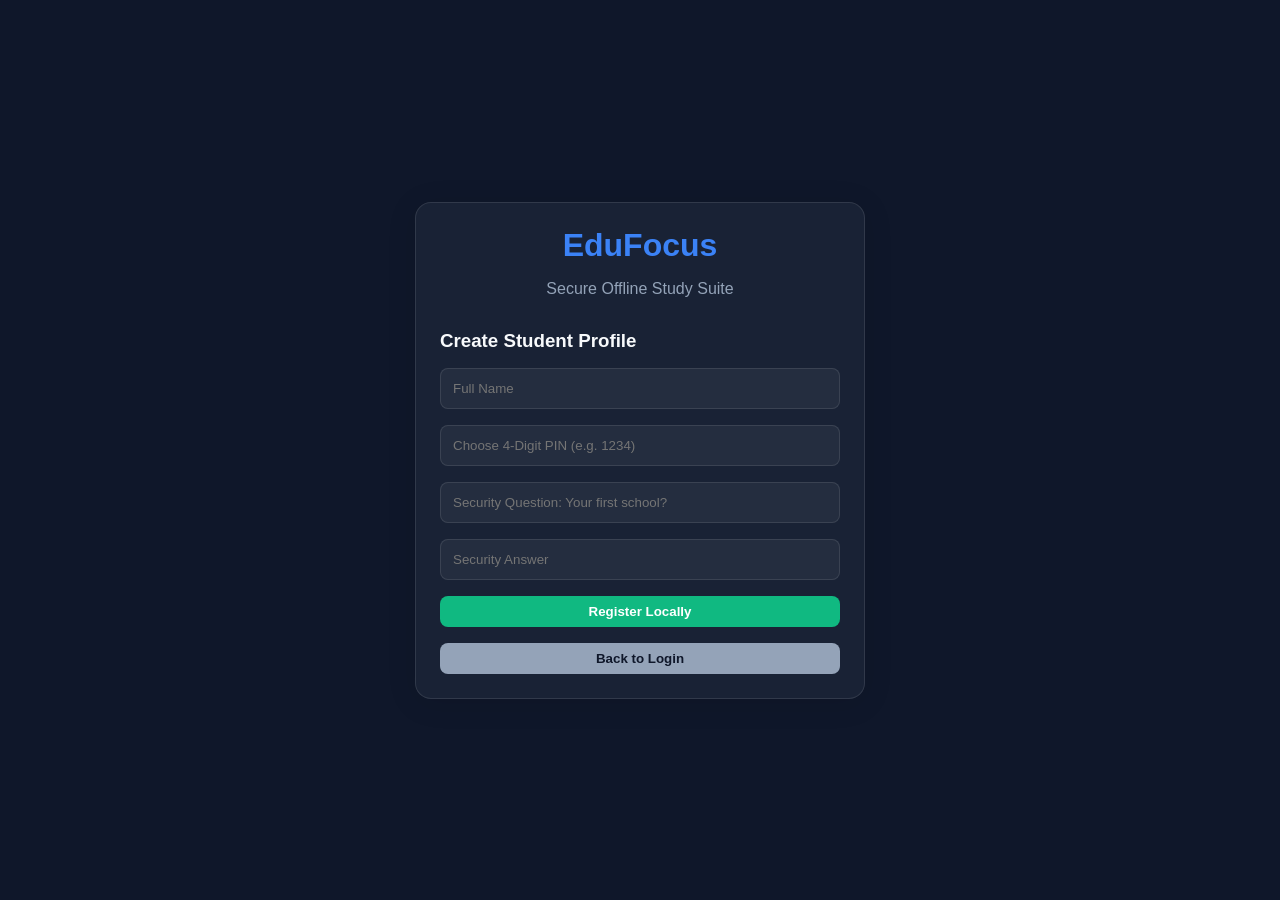
<file: gemini-code-1782398535235.html>
<!DOCTYPE html>
<html lang="en" dir="ltr" class="dark">
<head>
    <meta charset="UTF-8">
    <meta name="viewport" content="width=device-width, initial-scale=1.0">
    <title>EduFocus - Professional Study Planner & Tracker</title>
    <style>
        :root {
            --bg-main: #0f172a;
            --bg-card: rgba(30, 41, 59, 0.7);
            --border-color: rgba(255, 255, 255, 0.1);
            --text-main: #f8fafc;
            --text-muted: #94a3b8;
            --primary: #3b82f6;
            --primary-hover: #2563eb;
            --success: #10b981;
            --warning: #f59e0b;
            --danger: #ef4444;
            --glass-blur: blur(12px);
        }

        .light {
            --bg-main: #f1f5f9;
            --bg-card: rgba(255, 255, 255, 0.8);
            --border-color: rgba(0, 0, 0, 0.1);
            --text-main: #0f172a;
            --text-muted: #64748b;
            --primary: #2563eb;
            --primary-hover: #1d4ed8;
            --success: #059669;
            --warning: #d97706;
            --danger: #dc2626;
        }

        * {
            box-sizing: border-box;
            margin: 0;
            padding: 0;
            font-family: 'Segoe UI', Tahoma, Geneva, Verdana, sans-serif;
            transition: background-color 0.3s, border-color 0.3s, color 0.3s;
        }

        body {
            background-color: var(--bg-main);
            color: var(--text-main);
            min-height: 100vh;
            overflow-x: hidden;
        }

        [dir="rtl"] {
            font-family: 'Segoe UI', Arial, sans-serif;
        }

        .glass-card {
            background: var(--bg-card);
            backdrop-filter: var(--glass-blur);
            -webkit-backdrop-filter: var(--glass-blur);
            border: 1px solid var(--border-color);
            border-radius: 1rem;
            padding: 1.5rem;
            box-shadow: 0 4px 30px rgba(0, 0, 0, 0.1);
        }

        .grid-layout {
            display: grid;
            grid-template-columns: 260px 1fr;
            min-height: 100vh;
        }

        @media (max-width: 1024px) {
            .grid-layout {
                grid-template-columns: 1fr;
            }
            .sidebar {
                display: none !important;
            }
            .mobile-nav {
                display: flex !important;
            }
        }

        /* Utility classes to mirror standard design utility Frameworks */
        .flex { display: flex; }
        .flex-col { flex-direction: column; }
        .items-center { align-items: center; }
        .justify-between { justify-content: space-between; }
        .justify-center { justify-content: center; }
        .grid { display: grid; }
        .gap-4 { gap: 1rem; }
        .gap-6 { gap: 1.5rem; }
        .w-full { width: 100%; }
        .hidden { display: none !important; }
        
        .sidebar {
            background: var(--bg-card);
            border-right: 1px solid var(--border-color);
            padding: 2rem 1rem;
        }

        .nav-btn {
            display: flex;
            align-items: center;
            gap: 0.75rem;
            padding: 0.75rem 1rem;
            color: var(--text-muted);
            border-radius: 0.5rem;
            cursor: pointer;
            text-decoration: none;
            margin-bottom: 0.5rem;
            border: none;
            background: transparent;
            width: 100%;
            font-size: 1rem;
            text-align: left;
        }

        [dir="rtl"] .nav-btn {
            text-align: right;
        }

        .nav-btn.active, .nav-btn:hover {
            background: var(--primary);
            color: white;
        }

        .main-content {
            padding: 2rem;
            overflow-y: auto;
            max-height: 100vh;
        }

        .btn {
            padding: 0.5rem 1rem;
            border-radius: 0.5rem;
            border: none;
            cursor: pointer;
            font-weight: 600;
            display: inline-flex;
            align-items: center;
            gap: 0.5rem;
        }

        .btn-primary { background: var(--primary); color: white; }
        .btn-primary:hover { background: var(--primary-hover); }
        .btn-success { background: var(--success); color: white; }
        .btn-danger { background: var(--danger); color: white; }
        .btn-secondary { background: var(--text-muted); color: var(--bg-main); }

        .input-field {
            background: rgba(0,0,0,0.05);
            border: 1px solid var(--border-color);
            color: var(--text-main);
            padding: 0.75rem;
            border-radius: 0.5rem;
            outline: none;
            width: 100%;
        }
        .dark .input-field {
            background: rgba(255,255,255,0.05);
        }

        /* Circle Progress Ring */
        .progress-ring__circle {
            transition: stroke-dashoffset 0.35s;
            transform: rotate(-90deg);
            transform-origin: 50% 50%;
        }

        /* Calendar Grid */
        .calendar-grid {
            display: grid;
            grid-template-columns: repeat(7, 1fr);
            gap: 5px;
        }
        .calendar-day {
            min-height: 90px;
            border: 1px solid var(--border-color);
            padding: 5px;
            border-radius: 0.25rem;
        }

        /* Fullscreen Focus Overlay */
        #fullscreenFocus {
            position: fixed;
            top: 0; left: 0; width: 100vw; height: 100vh;
            background: #000; z-index: 9999;
            display: flex; flex-direction: column;
            justify-content: center; align-items: center;
        }
    </style>
</head>
<body>

    <div id="authContainer" class="flex items-center justify-center" style="min-height: 100vh; padding: 2rem;">
        <div class="glass-card w-full" style="max-width: 450px;">
            <div id="authLogo" class="flex flex-col items-center gap-4" style="text-align: center; margin-bottom: 2rem;">
                <h1 style="font-size: 2rem; font-weight: 800; color: var(--primary);">EduFocus</h1>
                <p id="authSubtitle" style="color: var(--text-muted);">Secure Offline Study Suite</p>
            </div>

            <div id="loginFormView">
                <div class="flex flex-col gap-4">
                    <label id="lblPin" style="font-weight: 600;">Enter your 4-Digit Access PIN</label>
                    <input type="password" id="loginPin" class="input-field" maxlength="4" placeholder="••••" style="text-align: center; font-size: 1.5rem; letter-spacing: 0.5rem;">
                    <button class="btn btn-primary w-full justify-center" onclick="handleLogin()" id="btnLogin">Unlock Dashboard</button>
                    <div class="flex justify-between" style="margin-top: 1rem; font-size: 0.875rem;">
                        <span style="color: var(--primary); cursor: pointer;" onclick="switchAuthView('forgot')" id="btnForgot">Forgot PIN?</span>
                        <span style="color: var(--success); cursor: pointer;" onclick="switchAuthView('register')" id="btnCreateProfile">Create Profile</span>
                    </div>
                </div>
            </div>

            <div id="registerFormView" class="hidden">
                <div class="flex flex-col gap-4">
                    <h3 id="regTitle">Create Student Profile</h3>
                    <input type="text" id="regName" class="input-field" placeholder="Full Name">
                    <input type="password" id="regPin" class="input-field" maxlength="4" placeholder="Choose 4-Digit PIN (e.g. 1234)">
                    <input type="text" id="regSecurityQ" class="input-field" placeholder="Security Question: Your first school?">
                    <input type="text" id="regSecurityA" class="input-field" placeholder="Security Answer">
                    <button class="btn btn-success w-full justify-center" onclick="handleRegistration()" id="btnSubmitReg">Register Locally</button>
                    <button class="btn btn-secondary w-full justify-center" onclick="switchAuthView('login')" id="btnBackLogin">Back to Login</button>
                </div>
            </div>

            <div id="forgotFormView" class="hidden">
                <div class="flex flex-col gap-4">
                    <h3 id="forgotTitle">Reset Access Security</h3>
                    <p id="forgotHint" style="font-size: 0.875rem; color: var(--text-muted);">Answer your configured security question to view or modify parameters.</p>
                    <div id="securityQuestionDisplay" style="font-weight: 600; padding: 0.5rem 0;"></div>
                    <input type="text" id="forgotAnswer" class="input-field" placeholder="Your Answer">
                    <input type="password" id="newPin" class="input-field" maxlength="4" placeholder="New 4-Digit PIN">
                    <button class="btn btn-primary w-full justify-center" onclick="handleResetPin()" id="btnResetSubmit">Verify & Save</button>
                    <button class="btn btn-secondary w-full justify-center" onclick="switchAuthView('login')" id="btnForgotBack">Cancel</button>
                </div>
            </div>
        </div>
    </div>

    <div id="appWorkspace" class="grid-layout hidden">
        <aside class="sidebar flex flex-col justify-between">
            <div>
                <div style="margin-bottom: 2rem; padding: 0 1rem;">
                    <h2 style="font-weight: 800; color: var(--primary);">EduFocus</h2>
                    <span id="studentNameBadge" style="font-size: 0.85rem; color: var(--text-muted);">Welcome Back</span>
                </div>
                <nav>
                    <button class="nav-btn active" onclick="switchTab('dashboard', this)" id="tabDash"><span class="icon">📊</span> <span class="nav-text">Dashboard</span></button>
                    <button class="nav-btn" onclick="switchTab('focus', this)" id="tabFocus"><span class="icon">⏱️</span> <span class="nav-text">Focus Clock</span></button>
                    <button class="nav-btn" onclick="switchTab('calendar', this)" id="tabCal"><span class="icon">📅</span> <span class="nav-text">Planner Calendar</span></button>
                    <button class="nav-btn" onclick="switchTab('subjects', this)" id="tabSubj"><span class="icon">📚</span> <span class="nav-text">Subjects</span></button>
                    <button class="nav-btn" onclick="switchTab('analytics', this)" id="tabAnly"><span class="icon">📈</span> <span class="nav-text">Analytics</span></button>
                    <button class="nav-btn" onclick="switchTab('settings', this)" id="tabSett"><span class="icon">⚙️</span> <span class="nav-text">Settings</span></button>
                </nav>
            </div>
            
            <div class="flex flex-col gap-2" style="padding: 1rem;">
                <button class="btn btn-danger w-full justify-center" onclick="logOut()" id="btnLogOut">Lock Panel</button>
            </div>
        </aside>

        <main class="main-content">
            <header class="flex justify-between items-center" style="margin-bottom: 2rem; gap: 1rem; flex-wrap: wrap;">
                <div>
                    <h1 id="pageTitle" style="font-size: 1.75rem; font-weight: 700;">Dashboard Workspace</h1>
                    <p id="motivationalQuote" style="font-size: 0.9rem; color: var(--text-muted); font-style: italic;">"Your focus determines your reality."</p>
                </div>
                <div class="glass-card flex items-center gap-4" style="padding: 0.5rem 1rem; border-radius: 0.75rem;">
                    <div style="text-align: right;">
                        <div id="liveClock" style="font-size: 1.25rem; font-weight: 700; letter-spacing: 1px;">00:00:00 AM</div>
                        <div id="liveDate" style="font-size: 0.8rem; color: var(--text-muted);">June 25, 2026</div>
                    </div>
                </div>
            </header>

            <div id="pane-dashboard" class="tab-pane flex flex-col gap-6">
                <div class="grid gap-4" style="grid-template-columns: repeat(auto-fit, minmax(220px, 1fr));">
                    <div class="glass-card flex items-center gap-4">
                        <div style="font-size: 2.5rem; color: var(--primary);">⏱️</div>
                        <div>
                            <p style="color: var(--text-muted); font-size: 0.85rem;" id="cardTodayHours">Today's Focus</p>
                            <h3 style="font-size: 1.5rem;" id="dashTodayHours">0.0 hrs</h3>
                        </div>
                    </div>
                    <div class="glass-card flex items-center gap-4">
                        <div style="font-size: 2.5rem; color: var(--success);">🔥</div>
                        <div>
                            <p style="color: var(--text-muted); font-size: 0.85rem;" id="cardStreak">Current Streak</p>
                            <h3 style="font-size: 1.5rem;" id="dashStreak">0 Days</h3>
                        </div>
                    </div>
                    <div class="glass-card flex items-center gap-4">
                        <div style="font-size: 2.5rem; color: var(--warning);">🎯</div>
                        <div>
                            <p style="color: var(--text-muted); font-size: 0.85rem;" id="cardGoal">Daily Goal Target</p>
                            <h3 style="font-size: 1.5rem;" id="dashGoalProgress">0%</h3>
                        </div>
                    </div>
                    <div class="glass-card flex items-center gap-4">
                        <div style="font-size: 2.5rem; color: #a855f7;">🏅</div>
                        <div>
                            <p style="color: var(--text-muted); font-size: 0.85rem;" id="cardBadges">Unlocked Milestones</p>
                            <h3 style="font-size: 1.5rem;" id="dashBadgesCount">0 Badges</h3>
                        </div>
                    </div>
                </div>

                <div class="grid gap-6" style="grid-template-columns: 2fr 1fr; min-width: 0;">
                    <div class="glass-card flex flex-col gap-4">
                        <h3 id="dashTargetTracking">Target Multi-Level Milestones</h3>
                        
                        <div>
                            <div class="flex justify-between" style="font-size: 0.85rem; margin-bottom: 0.25rem;">
                                <span id="lblDailyProgress">Daily Target Progress</span>
                                <span id="txtDailyGoalProgress">0/0 hrs</span>
                            </div>
                            <div style="width: 100%; height: 8px; background: rgba(0,0,0,0.1); border-radius: 4px; overflow: hidden;">
                                <div id="barDailyProgress" style="width: 0%; height: 100%; background: var(--primary); transition: width 0.4s;"></div>
                            </div>
                        </div>

                        <div>
                            <div class="flex justify-between" style="font-size: 0.85rem; margin-bottom: 0.25rem;">
                                <span id="lblWeeklyProgress">Weekly Target Progress</span>
                                <span id="txtWeeklyGoalProgress">0/0 hrs</span>
                            </div>
                            <div style="width: 100%; height: 8px; background: rgba(0,0,0,0.1); border-radius: 4px; overflow: hidden;">
                                <div id="barWeeklyProgress" style="width: 0%; height: 100%; background: var(--success); transition: width 0.4s;"></div>
                            </div>
                        </div>

                        <div>
                            <div class="flex justify-between" style="font-size: 0.85rem; margin-bottom: 0.25rem;">
                                <span id="lblMonthlyProgress">Monthly Target Progress</span>
                                <span id="txtMonthlyGoalProgress">0/0 hrs</span>
                            </div>
                            <div style="width: 100%; height: 8px; background: rgba(0,0,0,0.1); border-radius: 4px; overflow: hidden;">
                                <div id="barMonthlyProgress" style="width: 0%; height: 100%; background: var(--warning); transition: width 0.4s;"></div>
                            </div>
                        </div>
                    </div>

                    <div class="glass-card flex flex-col gap-4 justify-between">
                        <h3 id="dashActiveBadge">Current Rank</h3>
                        <div class="flex flex-col items-center justify-center" style="padding: 1rem 0; text-align: center;">
                            <div id="badgeDisplayGraphic" style="font-size: 4rem; margin-bottom: 0.5rem;">🌱</div>
                            <h4 id="badgeRankName" style="font-weight: 700;">Novice Scholar</h4>
                        </div>
                    </div>
                </div>

                <div class="glass-card">
                    <h3 style="margin-bottom: 1rem;" id="lblRecentSessions">Recent Historical Focus Logs</h3>
                    <div style="overflow-x: auto;">
                        <table style="width: 100%; border-collapse: collapse; text-align: left;" id="tableRecentSessions">
                            <thead>
                                <tr style="border-bottom: 2px solid var(--border-color); color: var(--text-muted);">
                                    <th style="padding: 0.75rem;" id="thSubject">Subject</th>
                                    <th style="padding: 0.75rem;" id="thDate">Date</th>
                                    <th style="padding: 0.75rem;" id="thDuration">Duration</th>
                                    <th style="padding: 0.75rem;" id="thStatus">Status</th>
                                </tr>
                            </thead>
                            <tbody id="recentSessionsLogBody">
                                </tbody>
                        </table>
                    </div>
                </div>
            </div>

            <div id="pane-focus" class="tab-pane hidden flex flex-col gap-6">
                <div class="grid gap-6" style="grid-template-columns: 1fr 1.5fr;">
                    <div class="glass-card flex flex-col gap-4">
                        <h3 id="lblTimerConfig">Configuration Setup</h3>
                        
                        <div class="flex flex-col gap-2">
                            <label id="lblSelectSubject" style="font-size: 0.9rem;">Target Core Subject</label>
                            <select id="timerSubjectSelect" class="input-field"></select>
                        </div>

                        <div class="flex flex-col gap-2">
                            <label id="lblSelectMode" style="font-size: 0.9rem;">Interval Mode Strategy</label>
                            <div class="grid gap-2" style="grid-template-columns: 1fr 1fr;">
                                <button class="btn btn-secondary justify-center" style="font-size: 0.85rem;" onclick="setTimerStrategy('pomodoro')">Pomodoro (25m)</button>
                                <button class="btn btn-secondary justify-center" style="font-size: 0.85rem;" onclick="setTimerStrategy('deep')">Deep Study (50m)</button>
                                <button class="btn btn-secondary justify-center" style="font-size: 0.85rem;" onclick="setTimerStrategy('stopwatch')">Stopwatch (+)</button>
                                <button class="btn btn-secondary justify-center" style="font-size: 0.85rem;" onclick="setTimerStrategy('custom')">Custom Fixed</button>
                            </div>
                        </div>

                        <div id="customTimerInputs" class="hidden flex flex-col gap-2">
                            <label id="lblCustomMinutes" style="font-size: 0.85rem;">Target Duration Minutes</label>
                            <input type="number" id="customMinutesInput" class="input-field" value="30" min="1" max="300">
                        </div>

                        <div class="flex flex-col gap-2" style="margin-top: 1rem;">
                            <label class="flex items-center gap-2" style="font-size: 0.85rem; cursor: pointer;">
                                <input type="checkbox" id="chkAudioAlerts" checked> <span id="lblAudioToggle">Enable Sound Signals</span>
                            </label>
                        </div>

                        <button class="btn btn-primary w-full justify-center" onclick="toggleFullscreenFocus()" id="btnTriggerFullscreen" style="margin-top: auto;">🖥️ Enter Fullscreen Immersive</button>
                    </div>

                    <div class="glass-card flex flex-col items-center justify-center" style="position: relative; min-height: 350px;">
                        <div style="position: relative; width: 240px; height: 240px;">
                            <svg width="240" height="240">
                                <circle stroke="rgba(0,0,0,0.1)" stroke-width="12" fill="transparent" r="100" cx="120" cy="120"/>
                                <circle id="timerProgressCircle" stroke="var(--primary)" stroke-width="12" fill="transparent" r="100" cx="120" cy="120" class="progress-ring__circle" stroke-dasharray="628.318" stroke-dashoffset="0"/>
                            </svg>
                            <div style="position: absolute; top:0; left:0; width:100%; height:100%; display:flex; flex-direction:column; justify-content:center; align-items:center;">
                                <div id="timerClockDigits" style="font-size: 3rem; font-weight: 800; font-variant-numeric: tabular-nums;">25:00</div>
                                <div id="timerModeLabel" style="font-size: 0.85rem; color: var(--text-muted); text-transform: uppercase;">Pomodoro</div>
                            </div>
                        </div>

                        <div class="flex gap-4" style="margin-top: 2rem;">
                            <button class="btn btn-success" id="btnClockStart" onclick="startCoreTimer()">Play</button>
                            <button class="btn btn-secondary hidden" id="btnClockPause" onclick="pauseCoreTimer()">Pause</button>
                            <button class="btn btn-danger" id="btnClockStop" onclick="stopCoreTimer()">Stop/Log</button>
                        </div>
                    </div>
                </div>

                <div class="glass-card flex flex-col gap-2">
                    <label id="lblSessionNotes" style="font-weight: 600;">Active Session Notes & Workspace Objectives</label>
                    <textarea id="txtSessionNotes" class="input-field" rows="3" placeholder="Document targeted specific workflows or concepts tackled dynamically..."></textarea>
                </div>
            </div>

            <div id="pane-calendar" class="tab-pane hidden flex flex-col gap-6">
                <div class="glass-card flex justify-between items-center" style="flex-wrap: wrap; gap: 1rem;">
                    <div class="flex items-center gap-4">
                        <button class="btn btn-secondary" onclick="adjustCalendarMonth(-1)">◀</button>
                        <h2 id="calendarMonthYearDisplay" style="font-weight: 700; min-width: 150px; text-align: center;">Month Year</h2>
                        <button class="btn btn-secondary" onclick="adjustCalendarMonth(1)">▶</button>
                    </div>
                    <div class="flex gap-2">
                        <button class="btn btn-primary" onclick="openPlanModal()" id="btnNewPlan">+ Add Objective Event</button>
                    </div>
                </div>

                <div class="glass-card" style="overflow-x: auto;">
                    <div class="calendar-grid" style="font-weight: 700; text-align: center; margin-bottom: 0.5rem; color: var(--text-muted);" id="calendarHeaderDays">
                        <div>Sun</div><div>Mon</div><div>Tue</div><div>Wed</div><div>Thu</div><div>Fri</div><div>Sat</div>
                    </div>
                    <div class="calendar-grid" id="calendarDaysContainer">
                        </div>
                </div>
            </div>

            <div id="pane-subjects" class="tab-pane hidden flex flex-col gap-6">
                <div class="glass-card">
                    <h3 style="margin-bottom: 1rem;" id="lblAddNewSubject">Add New Academic Discipline Subject</h3>
                    <div class="grid gap-4" style="grid-template-columns: repeat(auto-fit, minmax(200px, 1fr)); items-content: flex-end;">
                        <div class="flex flex-col gap-1">
                            <label id="lblSubjName" style="font-size: 0.85rem;">Subject Identification Title</label>
                            <input type="text" id="newSubjTitle" class="input-field" placeholder="e.g. Advanced Calculus">
                        </div>
                        <div class="flex flex-col gap-1">
                            <label id="lblSubjTarget" style="font-size: 0.85rem;">Target Workload Hours (Monthly)</label>
                            <input type="number" id="newSubjTargetHours" class="input-field" value="20" min="1">
                        </div>
                        <div class="flex flex-col gap-1">
                            <label id="lblSubjColor" style="font-size: 0.85rem;">Theme Palette Color</label>
                            <input type="color" id="newSubjColor" class="input-field" value="#3b82f6" style="padding:0.25rem; height:42px;">
                        </div>
                        <button class="btn btn-success justify-center" onclick="createNewSubject()" id="btnSaveSubject">Save System Discipline</button>
                    </div>
                </div>

                <div class="grid gap-4" style="grid-template-columns: repeat(auto-fit, minmax(300px, 1fr));" id="subjectsCardWrapperGrid">
                    </div>
            </div>

            <div id="pane-analytics" class="tab-pane hidden flex flex-col gap-6">
                <div class="glass-card flex justify-between items-center" style="flex-wrap: wrap; gap: 1rem;">
                    <h2 id="lblAnalyticsSuite">Statistical Reporting Suite</h2>
                    <button class="btn btn-primary" onclick="window.print()" id="btnPrintReport">🖨️ Generate Printable Report Sheet</button>
                </div>

                <div class="grid gap-6" style="grid-template-columns: repeat(auto-fit, minmax(340px, 1fr));">
                    <div class="glass-card flex flex-col gap-4">
                        <h4 id="chartTitleWeekly">Discipline Performance (Historical Hours)</h4>
                        <div id="svgBarChartContainer" style="height: 220px; display: flex; align-items: flex-end; justify-content: space-around; padding-top: 1rem;">
                            </div>
                    </div>

                    <div class="glass-card flex flex-col gap-4">
                        <h4 id="chartTitleSubjectAllocation">Subject Load Allocation Distribution</h4>
                        <div style="height: 220px; display: flex; justify-content: center; align-items: center;" id="svgPieChartContainer">
                            </div>
                    </div>
                </div>

                <div class="glass-card">
                    <h3 style="margin-bottom: 1rem;" id="lblAllLogsHistory">Exhaustive System Focus Session Audit Logs</h3>
                    <div style="overflow-x: auto;">
                        <table style="width: 100%; border-collapse: collapse; text-align: left;" id="tableFullAuditLogs">
                            <thead>
                                <tr style="border-bottom: 2px solid var(--border-color); color: var(--text-muted);">
                                    <th style="padding: 0.75rem;">Subject</th>
                                    <th style="padding: 0.75rem;">Date</th>
                                    <th style="padding: 0.75rem;">Duration</th>
                                    <th style="padding: 0.75rem;">Status</th>
                                    <th style="padding: 0.75rem;">Notes</th>
                                </tr>
                            </thead>
                            <tbody id="fullAuditLogsTableBody"></tbody>
                        </table>
                    </div>
                </div>
            </div>

            <div id="pane-settings" class="tab-pane hidden flex flex-col gap-6">
                <div class="glass-card flex flex-col gap-4">
                    <h3 id="lblAccountSettings">Security & Profile Modifications</h3>
                    <div class="grid gap-4" style="grid-template-columns: repeat(auto-fit, minmax(220px, 1fr));">
                        <div class="flex flex-col gap-1">
                            <label id="lblChangePin">Modify 4-Digit Access PIN</label>
                            <input type="password" id="settingsNewPin" class="input-field" maxlength="4" placeholder="New PIN Code">
                        </div>
                        <button class="btn btn-primary justify-center" onclick="updatePinCode()" style="align-self: flex-end;" id="btnUpdatePin">Update Security Pin</button>
                    </div>
                </div>

                <div class="glass-card flex flex-col gap-4">
                    <h3 id="lblLocalizationSettings">Localization & Visual Interface</h3>
                    <div class="grid gap-4" style="grid-template-columns: repeat(auto-fit, minmax(220px, 1fr));">
                        <div class="flex flex-col gap-1">
                            <label id="lblSelectLanguage">Application Master Language</label>
                            <select id="settingsLangSelect" class="input-field" onchange="toggleSystemLanguage(this.value)">
                                <option value="en">English (US)</option>
                                <option value="ar">العربية (Arabic)</option>
                            </select>
                        </div>
                        <div class="flex flex-col gap-1">
                            <label id="lblSelectTheme">Visual Theme Mode Layout</label>
                            <select id="settingsThemeSelect" class="input-field" onchange="toggleSystemTheme(this.value)">
                                <option value="dark">Dark Slate Glassmode</option>
                                <option value="light">Light Crisp Minimalist</option>
                            </select>
                        </div>
                    </div>
                </div>

                <div class="glass-card flex flex-col gap-4">
                    <h3 id="lblBackupSettings">System Portability & Complete Backup Infrastructure</h3>
                    <p style="font-size: 0.85rem; color: var(--text-muted);" id="lblBackupDesc">Export structures to a JSON layout object file for safe keeping, or load a preexisting dataset back to this instance completely offline.</p>
                    <div class="flex gap-4" style="flex-wrap: wrap;">
                        <button class="btn btn-success" onclick="exportSystemData()" id="btnBackupData">📥 Export Native JSON Backup</button>
                        <button class="btn btn-primary" onclick="document.getElementById('importFileTrigger').click()" id="btnRestoreData">📤 Restore JSON Database</button>
                        <input type="file" id="importFileTrigger" class="hidden" accept=".json" onchange="importSystemData(event)">
                        <button class="btn btn-danger" onclick="purgeSystemClear()" id="btnPurgeSystem">⚠️ Factory Reset All Content</button>
                    </div>
                </div>
            </div>
        </main>
    </div>

    <div id="fullscreenFocus" class="hidden">
        <button style="position: absolute; top: 2rem; right: 2rem; background: transparent; border: none; color: white; font-size: 2rem; cursor: pointer;" onclick="toggleFullscreenFocus()">✕</button>
        <div style="text-align: center; color: white;">
            <h1 id="fsSubjectLabel" style="font-size: 2rem; margin-bottom: 1rem; opacity: 0.8;">Active Task Focus Area</h1>
            <div id="fsClockDigits" style="font-size: 8rem; font-weight: 800; font-variant-numeric: tabular-nums; letter-spacing: 2px;">25:00</div>
            <p id="fsQuote" style="margin-top: 2rem; font-size: 1.25rem; font-style: italic; max-width: 600px; opacity: 0.6; padding: 0 1rem;"></p>
        </div>
    </div>

    <div id="calendarPlanModal" class="hidden flex items-center justify-center" style="position: fixed; top: 0; left: 0; width: 100vw; height: 100vh; background: rgba(0,0,0,0.5); z-index: 1000; padding: 1rem;">
        <div class="glass-card w-full" style="max-width: 450px; background: var(--bg-main);">
            <h3 style="margin-bottom: 1.5rem;" id="lblModalTitle">Schedule New Study Target Calendar Event</h3>
            <div class="flex flex-col gap-4">
                <div class="flex flex-col gap-1">
                    <label id="lblModalSubject">Discipline Subject Category</label>
                    <select id="modalSubjectSelect" class="input-field"></select>
                </div>
                <div class="flex flex-col gap-1">
                    <label id="lblModalTask">Target Goal Title Objective</label>
                    <input type="text" id="modalTaskTitle" class="input-field" placeholder="e.g. Chapter 3 Review Exercise">
                </div>
                <div class="flex flex-col gap-1">
                    <label id="lblModalDate">Target Calendar Timeline Date</label>
                    <input type="date" id="modalTaskDate" class="input-field">
                </div>
                <div class="flex gap-4" style="margin-top: 1rem;">
                    <button class="btn btn-success flex-1 justify-center" onclick="saveCalendarPlanEvent()" id="btnModalSave">Add Schedule</button>
                    <button class="btn btn-secondary flex-1 justify-center" onclick="closePlanModal()" id="btnModalCancel">Dismiss</button>
                </div>
            </div>
        </div>
    </div>

    <script>
        const AudioEngine = {
            ctx: null,
            init() { if (!this.ctx) this.ctx = new (window.AudioContext || window.webkitAudioContext)(); },
            playNotification() {
                this.init();
                let osc = this.ctx.createOscillator();
                let gain = this.ctx.createGain();
                osc.type = 'sine';
                osc.frequency.setValueAtTime(587.33, this.ctx.currentTime); // D5 note
                osc.frequency.setValueAtTime(880, this.ctx.currentTime + 0.15); // A5 note
                gain.gain.setValueAtTime(0.3, this.ctx.currentTime);
                gain.gain.exponentialRampToValueAtTime(0.01, this.ctx.currentTime + 0.4);
                osc.connect(gain);
                gain.connect(this.ctx.destination);
                osc.start();
                osc.stop(this.ctx.currentTime + 0.4);
            }
        };
    </script>

    <script>
        const LocaleData = {
            en: {
                authSubtitle: "Secure Offline Study Suite", lblPin: "Enter your 4-Digit Access PIN", btnUnlock: "Unlock Dashboard",
                btnForgot: "Forgot PIN?", btnCreateProfile: "Create Profile", regTitle: "Create Student Profile",
                btnSubmitReg: "Register Locally", btnBackLogin: "Back to Login", forgotTitle: "Reset Access Security",
                forgotHint: "Answer your configured security question to view parameters.", btnResetSubmit: "Verify & Save",
                btnForgotBack: "Cancel", tabDash: "📊 Dashboard", tabFocus: "⏱️ Focus Clock", tabCal: "📅 Planner Calendar",
                tabSubj: "📚 Subjects", tabAnly: "📈 Analytics", tabSett: "⚙️ Settings", btnLogOut: "Lock Panel",
                cardTodayHours: "Today's Focus", cardStreak: "Current Streak", cardGoal: "Daily Goal Target",
                cardBadges: "Unlocked Milestones", dashTargetTracking: "Target Multi-Level Milestones",
                lblDailyProgress: "Daily Target Progress", lblWeeklyProgress: "Weekly Target Progress",
                lblMonthlyProgress: "Monthly Target Progress", dashActiveBadge: "Current Rank", lblRecentSessions: "Recent Historical Focus Logs",
                thSubject: "Subject", thDate: "Date", thDuration: "Duration", thStatus: "Status", lblTimerConfig: "Configuration Setup",
                lblSelectSubject: "Target Core Subject", lblSelectMode: "Interval Mode Strategy", lblCustomMinutes: "Target Duration Minutes",
                lblAudioToggle: "Enable Sound Signals", btnTriggerFullscreen: "🖥️ Enter Fullscreen Immersive",
                lblSessionNotes: "Active Session Notes & Workspace Objectives", calendarNewPlan: "+ Add Objective Event",
                lblAddNewSubject: "Add New Academic Discipline Subject", lblSubjName: "Subject Identification Title",
                lblSubjTarget: "Target Workload Hours (Monthly)", lblSubjColor: "Theme Palette Color", btnSaveSubject: "Save System Discipline",
                lblAnalyticsSuite: "Statistical Reporting Suite", btnPrintReport: "🖨️ Generate Printable Report Sheet",
                chartTitleWeekly: "Discipline Performance (Historical Hours)", chartTitleSubjectAllocation: "Subject Load Allocation Distribution",
                lblAllLogsHistory: "Exhaustive System Focus Session Audit Logs", lblAccountSettings: "Security & Profile Modifications",
                lblChangePin: "Modify 4-Digit Access PIN", btnUpdatePin: "Update Security Pin", lblLocalizationSettings: "Localization & Visual Interface",
                lblSelectLanguage: "Application Master Language", lblSelectTheme: "Visual Theme Mode Layout",
                lblBackupSettings: "System Portability & Complete Backup Infrastructure", btnBackupData: "📥 Export Native JSON Backup",
                btnRestoreData: "📤 Restore JSON Database", btnPurgeSystem: "⚠️ Factory Reset All Content",
                lblModalTitle: "Schedule New Study Target Calendar Event", lblModalSubject: "Discipline Subject Category",
                lblModalTask: "Target Goal Title Objective", lblModalDate: "Target Calendar Timeline Date",
                btnModalSave: "Add Schedule", btnModalCancel: "Dismiss", pageTitleDash: "Dashboard Workspace",
                pageTitleFocus: "Immersive Focus Countdown Screen", pageTitleCal: "Academic Planner Schedule Calendar",
                pageTitleSubj: "Academic Subject Modules", pageTitleAnly: "Visual Analytics Portfolio Dashboard",
                pageTitleSett: "System Master Parameters Panel"
            },
            ar: {
                authSubtitle: "جناح الدراسة الآمن دون اتصال بالإنترنت", lblPin: "أدخل رمز PIN المكون من 4 أرقام", btnUnlock: "إلغاء قفل لوحة التحكم",
                btnForgot: "نسيت رمز PIN؟", btnCreateProfile: "إنشاء ملف تعريف", regTitle: "إنشاء ملف تعريف الطالب",
                btnSubmitReg: "تسجيل محلي", btnBackLogin: "العودة لتسجيل الدخول", forgotTitle: "إعادة تعيين أمان الوصول",
                forgotHint: "أجب عن سؤال الأمان الذي قمت بتكوينه لتعديل المعايير.", btnResetSubmit: "التحقق والحفظ",
                btnForgotBack: "إلغاء", tabDash: "📊 لوحة التحكم", tabFocus: "⏱️ ساعة التركيز", tabCal: "📅 تقويم التخطيط",
                tabSubj: "📚 المواد الدراسية", tabAnly: "📈 التحليلات", tabSett: "⚙️ الإعدادات", btnLogOut: "قفل اللوحة",
                cardTodayHours: "تركيز اليوم", cardStreak: "التوالي الحالي", cardGoal: "هدف اليوم المستهدف",
                cardBadges: "الإنجازات المفتوحة", dashTargetTracking: "تتبع الأهداف متعددة المستويات",
                lblDailyProgress: "تقدم الهدف اليومي", lblWeeklyProgress: "تقدم الهدف الأسبوعي",
                lblMonthlyProgress: "تقدم الهدف الشهري", dashActiveBadge: "الرتبة الحالية", lblRecentSessions: "سجلات التركيز التاريخية الأخيرة",
                thSubject: "المادة", thDate: "التاريخ", thDuration: "المدة", thStatus: "الحالة", lblTimerConfig: "إعدادات التكوين",
                lblSelectSubject: "المادة الأساسية المستهدفة", lblSelectMode: "استراتيجية نمط المؤقت", lblCustomMinutes: "دقائق المدة المستهدفة",
                lblAudioToggle: "تفعيل التنبيهات الصوتية", btnTriggerFullscreen: "🖥️ دخول وضع التركيز الكامل",
                lblSessionNotes: "ملاحظات الجلسة النشطة وأهداف العمل", calendarNewPlan: "+ إضافة حدث مستهدف",
                lblAddNewSubject: "إضافة مادة أكاديمية جديدة", lblSubjName: "عنوان المادة الدراسية",
                lblSubjTarget: "ساعات العمل المستهدفة (شهرياً)", lblSubjColor: "لون لوحة السمات", btnSaveSubject: "حفظ المادة في النظام",
                lblAnalyticsSuite: "جناح التقارير الإحصائية", btnPrintReport: "🖨️ توليد ورقة تقرير قابلة للطباعة",
                chartTitleWeekly: "الأداء الأكاديمي (الساعات التاريخية)", chartTitleSubjectAllocation: "توزيع عبء العمل حسب المادة",
                lblAllLogsHistory: "سجلات تدقيق جلسات التركيز الشاملة", lblAccountSettings: "تعديلات الأمان وملف التعريف",
                lblChangePin: "تعديل رمز PIN المكون من 4 أرقام", btnUpdatePin: "تحديث رمز الأمان", lblLocalizationSettings: "التوطين والواجهة المرئية",
                lblSelectLanguage: "لغة التطبيق الرئيسية", lblSelectTheme: "نمط المظهر المرئي",
                lblBackupSettings: "نقل النظام والبنية التحتية الكاملة للنسخ الاحتياطي", btnBackupData: "📥 تصدير نسخة احتياطية JSON",
                btnRestoreData: "📤 استعادة قاعدة بيانات JSON", btnPurgeSystem: "⚠️ إعادة ضبط المصنع لجميع المحتويات",
                lblModalTitle: "جدولة حدث تقويم دراسي جديد", lblModalSubject: "فئة المادة الدراسية",
                lblModalTask: "العنوان المستهدف للهدف", lblModalDate: "تاريخ الجدول الزمني للتقويم",
                btnModalSave: "إضافة جدول", btnModalCancel: "تجاهل", pageTitleDash: "مساحة عمل لوحة التحكم",
                pageTitleFocus: "شاشة العد التنازلي للتركيز الشمولي", pageTitleCal: "تقويم جدول المخطط الأكاديمي",
                pageTitleSubj: "وحدات المواد الأكاديمية", pageTitleAnly: "محفظة التحليلات المرئية",
                pageTitleSett: "لوحة معايير النظام الرئيسية"
            }
        };

        const QuotesCollection = [
            "Your focus determines your reality.",
            "The secret of getting ahead is getting started.",
            "Deep study transforms interest into expertise.",
            "Don't stop until you are proud of your progress today.",
            "Consistency beats intensity every single time."
        ];
    </script>

    <script>
        // Reactive Core Application State Database Object Engine Mapping
        let DB = {
            profile: null,
            subjects: [
                { id: "s1", title: "General Research", color: "#3b82f6", targetHours: 20 },
                { id: "s2", title: "Mathematics", color: "#10b981", targetHours: 15 }
            ],
            sessions: [],
            calendarPlans: [],
            config: { lang: "en", theme: "dark" }
        };

        // Core App Lifecycle Handlers
        window.addEventListener('DOMContentLoaded', () => {
            loadDatabaseFromStorage();
            initializeClockRuntime();
            applySystemConfigSettings();
            
            if (DB.profile) {
                switchAuthView('login');
            } else {
                switchAuthView('register');
            }
        });

        function loadDatabaseFromStorage() {
            const data = localStorage.getItem('edufocus_secure_db');
            if (data) {
                try {
                    DB = JSON.parse(data);
                } catch(e) { console.error("Database structural corruption clean reset execution cascading."); }
            }
        }

        function persistDatabaseToStorage() {
            localStorage.setItem('edufocus_secure_db', JSON.stringify(DB));
        }

        function initializeClockRuntime() {
            setInterval(() => {
                const now = new Date();
                document.getElementById('liveClock').innerText = now.toLocaleTimeString();
                document.getElementById('liveDate').innerText = now.toLocaleDateString(undefined, { weekday: 'long', year: 'numeric', month: 'long', day: 'numeric' });
                
                // Active focus ticking processor step tracking execution logic
                if (TimerEngine.isActive && TimerEngine.mode !== 'stopwatch') {
                    TimerEngine.tick();
                } else if (TimerEngine.isActive && TimerEngine.mode === 'stopwatch') {
                    TimerEngine.tickUp();
                }
            }, 1000);
        }

        // Auth Logic Execution Screen Routing Controllers
        function switchAuthView(view) {
            document.getElementById('loginFormView').classList.add('hidden');
            document.getElementById('registerFormView').classList.add('hidden');
            document.getElementById('forgotFormView').classList.add('hidden');

            if (view === 'login') {
                document.getElementById('loginFormView').classList.remove('hidden');
            } else if (view === 'register') {
                document.getElementById('registerFormView').classList.remove('hidden');
            } else if (view === 'forgot') {
                document.getElementById('forgotFormView').classList.remove('hidden');
                if (DB.profile) {
                    document.getElementById('securityQuestionDisplay').innerText = DB.profile.question;
                }
            }
        }

        function handleRegistration() {
            const name = document.getElementById('regName').value.trim();
            const pin = document.getElementById('regPin').value.trim();
            const q = document.getElementById('regSecurityQ').value.trim();
            const a = document.getElementById('regSecurityA').value.trim();

            if (!name || pin.length !== 4 || !q || !a) {
                alert("Please satisfy all profile setup variables completely.");
                return;
            }

            DB.profile = { name, pin, question: q, answer: a };
            persistDatabaseToStorage();
            alert("Local Student Profile Constructed Successfully!");
            switchAuthView('login');
        }

        function handleLogin() {
            const enteredPin = document.getElementById('loginPin').value.trim();
            if (DB.profile && DB.profile.pin === enteredPin) {
                document.getElementById('authContainer').classList.add('hidden');
                document.getElementById('appWorkspace').classList.remove('hidden');
                document.getElementById('studentNameBadge').innerText = `${DB.profile.name}`;
                renderDashboardMetrics();
                populateSubjectSelectors();
            } else {
                alert("Invalid localized credentials validation sequence mismatch. Retry.");
            }
        }

        function handleResetPin() {
            const ans = document.getElementById('forgotAnswer').value.trim();
            const npin = document.getElementById('newPin').value.trim();
            
            if (DB.profile && DB.profile.answer.toLowerCase() === ans.toLowerCase() && npin.length === 4) {
                DB.profile.pin = npin;
                persistDatabaseToStorage();
                alert("Security PIN Restructured successfully.");
                switchAuthView('login');
            } else {
                alert("Validation mismatched criteria failed.");
            }
        }

        function logOut() {
            document.getElementById('loginPin').value = '';
            document.getElementById('appWorkspace').classList.add('hidden');
            document.getElementById('authContainer').classList.remove('hidden');
            switchAuthView('login');
        }

        // Tab Switching Infrastructure Layout
        function switchTab(tabId, element) {
            document.querySelectorAll('.tab-pane').forEach(el => el.classList.add('hidden'));
            document.querySelectorAll('.nav-btn').forEach(el => el.classList.remove('active'));
            
            document.getElementById(`pane-${tabId}`).classList.remove('hidden');
            if (element) element.classList.add('active');

            // Map standard titles
            const titles = {
                dashboard: DB.config.lang === 'en' ? LocaleData.en.pageTitleDash : LocaleData.ar.pageTitleDash,
                focus: DB.config.lang === 'en' ? LocaleData.en.pageTitleFocus : LocaleData.ar.pageTitleFocus,
                calendar: DB.config.lang === 'en' ? LocaleData.en.pageTitleCal : LocaleData.ar.pageTitleCal,
                subjects: DB.config.lang === 'en' ? LocaleData.en.pageTitleSubj : LocaleData.ar.pageTitleSubj,
                analytics: DB.config.lang === 'en' ? LocaleData.en.pageTitleAnly : LocaleData.ar.pageTitleAnly,
                settings: DB.config.lang === 'en' ? LocaleData.en.pageTitleSett : LocaleData.ar.pageTitleSett
            };
            document.getElementById('pageTitle').innerText = titles[tabId];
            
            // Context triggers for charts and specific engines
            if (tabId === 'dashboard') renderDashboardMetrics();
            if (tabId === 'calendar') renderCalendarGrid();
            if (tabId === 'subjects') renderSubjectsModule();
            if (tabId === 'analytics') renderAnalyticsModule();
            
            // Random motivation context rotation sequence refresh
            document.getElementById('motivationalQuote').innerText = `"${QuotesCollection[Math.floor(Math.random() * QuotesCollection.length)]}"`;
        }

        // ================= TIMER FOCUS CONTROLLER ENGINE =================
        let TimerEngine = {
            isActive: false,
            mode: "pomodoro", 
            durationLeft: 1500, // 25 mins
            totalSelectedDuration: 1500,
            stopwatchElapsed: 0,
            intervalPointer: null,

            tick() {
                if (this.durationLeft > 0) {
                    this.durationLeft--;
                    this.updateUI();
                } else {
                    this.completeSessionSignal();
                }
            },
            tickUp() {
                this.stopwatchElapsed++;
                this.updateUIStopwatch();
            },
            updateUI() {
                let m = Math.floor(this.durationLeft / 60);
                let s = this.durationLeft % 60;
                let fmt = `${m.toString().padStart(2, '0')}:${s.toString().padStart(2, '0')}`;
                document.getElementById('timerClockDigits').innerText = fmt;
                document.getElementById('fsClockDigits').innerText = fmt;
                
                // SVG Offset mapping ring updates
                let percent = this.durationLeft / this.totalSelectedDuration;
                let offset = 628.318 * percent;
                document.getElementById('timerProgressCircle').style.strokeDashoffset = offset;
            },
            updateUIStopwatch() {
                let m = Math.floor(this.stopwatchElapsed / 60);
                let s = this.stopwatchElapsed % 60;
                let fmt = `${m.toString().padStart(2, '0')}:${s.toString().padStart(2, '0')}`;
                document.getElementById('timerClockDigits').innerText = fmt;
                document.getElementById('fsClockDigits').innerText = fmt;
                document.getElementById('timerProgressCircle').style.strokeDashoffset = 0;
            }
        };

        function setTimerStrategy(mode) {
            TimerEngine.mode = mode;
            document.getElementById('timerModeLabel').innerText = mode.toUpperCase();
            if (mode === 'pomodoro') {
                TimerEngine.durationLeft = 1500;
                TimerEngine.totalSelectedDuration = 1500;
            } else if (mode === 'deep') {
                TimerEngine.durationLeft = 3000;
                TimerEngine.totalSelectedDuration = 3000;
            } else if (mode === 'stopwatch') {
                TimerEngine.stopwatchElapsed = 0;
            } else if (mode === 'custom') {
                document.getElementById('customTimerInputs').classList.remove('hidden');
                let customMins = parseInt(document.getElementById('customMinutesInput').value) || 30;
                TimerEngine.durationLeft = customMins * 60;
                TimerEngine.totalSelectedDuration = customMins * 60;
            }
            if (mode !== 'custom') document.getElementById('customTimerInputs').classList.add('hidden');
            TimerEngine.updateUI();
        }

        function startCoreTimer() {
            TimerEngine.isActive = true;
            document.getElementById('btnClockStart').classList.add('hidden');
            document.getElementById('btnClockPause').classList.remove('hidden');
            if(document.getElementById('chkAudioAlerts').checked) AudioEngine.playNotification();
        }

        function pauseCoreTimer() {
            TimerEngine.isActive = false;
            document.getElementById('btnClockPause').classList.add('hidden');
            document.getElementById('btnClockStart').classList.remove('hidden');
        }

        function stopCoreTimer() {
            TimerEngine.isActive = false;
            document.getElementById('btnClockPause').classList.add('hidden');
            document.getElementById('btnClockStart').classList.remove('hidden');
            
            // Calculate actual minutes harvested duration logged inside session map parameters
            let actualMinutes = 0;
            if (TimerEngine.mode === 'stopwatch') {
                actualMinutes = Math.round(TimerEngine.stopwatchElapsed / 60);
            } else {
                actualMinutes = Math.round((TimerEngine.totalSelectedDuration - TimerEngine.durationLeft) / 60);
            }

            if (actualMinutes >= 1) {
                const subId = document.getElementById('timerSubjectSelect').value;
                const note = document.getElementById('txtSessionNotes').value || "Completed task sequence study slice.";
                const targetSub = DB.subjects.find(s => s.id === subId) || DB.subjects;

                DB.sessions.push({
                    subjectId: targetSub.id,
                    subjectTitle: targetSub.title,
                    date: new Date().toISOString().split('t') || new Date().toLocaleDateString('en-CA'),
                    duration: actualMinutes,
                    notes: note,
                    status: "Success"
                });
                persistDatabaseToStorage();
                alert(`Excellent job tracking! Session logged: ${actualMinutes} minute(s) added to workspace database.`);
            } else {
                alert("Session metrics data parameters duration less than localized limits. Session omitted from logs.");
            }
            
            setTimerStrategy(TimerEngine.mode);
            document.getElementById('txtSessionNotes').value = "";
        }

        function toggleFullscreenFocus() {
            const fs = document.getElementById('fullscreenFocus');
            if(fs.classList.contains('hidden')) {
                fs.classList.remove('hidden');
                document.getElementById('fsSubjectLabel').innerText = document.getElementById('timerSubjectSelect').options[document.getElementById('timerSubjectSelect').selectedIndex]?.text || "Study Discipline";
                document.getElementById('fsQuote').innerText = document.getElementById('motivationalQuote').innerText;
            } else {
                fs.classList.add('hidden');
            }
        }

        // ================= DASHBOARD CALCULATION SYSTEM MODULE =================
        function renderDashboardMetrics() {
            const todayStr = new Date().toISOString().split('T');
            const todaySessions = DB.sessions.filter(s => s.date === todayStr);
            const sumMinutes = todaySessions.reduce((acc, curr) => acc + curr.duration, 0);
            const totalHoursToday = (sumMinutes / 60).toFixed(1);

            document.getElementById('dashTodayHours').innerText = `${totalHoursToday} hrs`;
            
            // Calculate basic pseudo streak from sequential logs
            let uniqueDates = [...new Set(DB.sessions.map(s => s.date))].sort().reverse();
            let streak = 0;
            if(uniqueDates.includes(todayStr)) streak = 1;
            document.getElementById('dashStreak').innerText = `${streak} Day(s)`;

            // Render overall progress bars dynamically relative to general milestones targets
            let dailyGoal = 2.0; // 2 hour baseline default
            let percentDaily = Math.min(Math.round(((sumMinutes / 60) / dailyGoal) * 100), 100);
            document.getElementById('dashGoalProgress').innerText = `${percentDaily}%`;
            document.getElementById('txtDailyGoalProgress').innerText = `${(sumMinutes/60).toFixed(1)} / ${dailyGoal} hrs`;
            document.getElementById('barDailyProgress').style.width = `${percentDaily}%`;

            // Badge validation structural calculation pipeline rules mechanics mapping
            let totalEverMins = DB.sessions.reduce((a,c)=>a+c.duration, 0);
            let badgesCount = 0;
            if (totalEverMins >= 60) { badgesCount = 1; document.getElementById('badgeDisplayGraphic').innerText="🌱"; document.getElementById('badgeRankName').innerText="Initiate Apprentice"; }
            if (totalEverMins >= 300) { badgesCount = 2; document.getElementById('badgeDisplayGraphic').innerText="📖"; document.getElementById('badgeRankName').innerText="Scholar Adept"; }
            if (totalEverMins >= 1200) { badgesCount = 3; document.getElementById('badgeDisplayGraphic').innerText="🦅"; document.getElementById('badgeRankName').innerText="Grandmaster Focused Sage"; }
            document.getElementById('dashBadgesCount').innerText = `${badgesCount} Badges`;

            // Populate dashboard quick preview list
            let logBody = document.getElementById('recentSessionsLogBody');
            logBody.innerHTML = "";
            let sliced = [...DB.sessions].reverse().slice(0, 4);
            if(sliced.length === 0) {
                logBody.innerHTML = `<tr><td colspan="4" style="padding:1rem; text-align:center; color:var(--text-muted);">No sessions tracked yet. Let's study!</td></tr>`;
            } else {
                sliced.forEach(s => {
                    logBody.innerHTML += `
                        <tr style="border-bottom:1px solid var(--border-color)">
                            <td style="padding:0.75rem; font-weight:600;">${s.subjectTitle}</td>
                            <td style="padding:0.75rem;">${s.date}</td>
                            <td style="padding:0.75rem;">${s.duration} mins</td>
                            <td style="padding:0.75rem; color:var(--success)">${s.status}</td>
                        </tr>
                    `;
                });
            }
        }

        function populateSubjectSelectors() {
            let timerSel = document.getElementById('timerSubjectSelect');
            let modalSel = document.getElementById('modalSubjectSelect');
            timerSel.innerHTML = "";
            modalSel.innerHTML = "";
            DB.subjects.forEach(s => {
                let opt = `<option value="${s.id}">${s.title}</option>`;
                timerSel.innerHTML += opt;
                modalSel.innerHTML += opt;
            });
        }

        // ================= ACADEMIC SUBJECT MANAGEMENT COMPONENT MODULE =================
        function renderSubjectsModule() {
            let container = document.getElementById('subjectsCardWrapperGrid');
            container.innerHTML = "";
            DB.subjects.forEach(s => {
                let matchSessions = DB.sessions.filter(se => se.subjectId === s.id);
                let accumulatedMinutes = matchSessions.reduce((a,c)=>a+c.duration,0);
                let actualHours = (accumulatedMinutes/60).toFixed(1);
                let pct = Math.min(Math.round((parseFloat(actualHours)/s.targetHours)*100), 100) || 0;

                container.innerHTML += `
                    <div class="glass-card flex flex-col gap-4" style="border-left: 6px solid ${s.color};">
                        <div class="flex justify-between items-center">
                            <h3 style="font-weight:700;">${s.title}</h3>
                            <button class="btn btn-danger" style="padding:0.25rem 0.5rem; font-size:0.75rem;" onclick="deleteSubject('${s.id}')">✕</button>
                        </div>
                        <div>
                            <div class="flex justify-between" style="font-size:0.85rem; margin-bottom:0.25rem;">
                                <span>Monthly Progress Balance</span>
                                <span>${actualHours} / ${s.targetHours} hrs</span>
                            </div>
                            <div style="width:100%; height:6px; background:rgba(0,0,0,0.1); border-radius:3px; overflow:hidden;">
                                <div style="width:${pct}%; height:100%; background:${s.color};"></div>
                            </div>
                            <span style="font-size:0.75rem; color:var(--text-muted); margin-top:0.25rem; display:block;">Completion Status: ${pct}%</span>
                        </div>
                    </div>
                `;
            });
        }

        function createNewSubject() {
            let title = document.getElementById('newSubjTitle').value.trim();
            let hours = parseInt(document.getElementById('newSubjTargetHours').value) || 10;
            let color = document.getElementById('newSubjColor').value;

            if(!title) { alert("Please input structured subject title parameters."); return; }
            DB.subjects.push({
                id: 'sub_' + Date.now(),
                title: title,
                targetHours: hours,
                color: color
            });
            persistDatabaseToStorage();
            populateSubjectSelectors();
            renderSubjectsModule();
            document.getElementById('newSubjTitle').value = "";
        }

        function deleteSubject(id) {
            if(confirm("Confirm removal of execution metrics mapping?")) {
                DB.subjects = DB.subjects.filter(s => s.id !== id);
                persistDatabaseToStorage();
                populateSubjectSelectors();
                renderSubjectsModule();
            }
        }

        // ================= DYNAMIC SCHEDULING CALENDAR HANDLERS =================
        let currentCalendarPointerDate = new Date();
        
        function renderCalendarGrid() {
            let container = document.getElementById('calendarDaysContainer');
            container.innerHTML = "";
            let year = currentCalendarPointerDate.getFullYear();
            let month = currentCalendarPointerDate.getMonth();
            
            document.getElementById('calendarMonthYearDisplay').innerText = currentCalendarPointerDate.toLocaleDateString(undefined, { month: 'long', year: 'numeric' });

            let firstDayIndex = new Date(year, month, 1).getDay();
            let totalDays = new Date(year, month + 1, 0).getDate();

            // Fill empty grid cells leading to month first day matching index location map matrix
            for(let i=0; i<firstDayIndex; i++) {
                container.innerHTML += `<div style="opacity:0.2; padding:5px; min-height:90px; border:1px solid var(--border-color);"></div>`;
            }

            // Build structural dynamic day mapping metrics dashboard framework block sets
            for(let day=1; day<=totalDays; day++) {
                let lookupStr = `${year}-${(month+1).toString().padStart(2,'0')}-${day.toString().padStart(2,'0')}`;
                let matches = DB.calendarPlans.filter(p => p.date === lookupStr);

                let plansHtml = "";
                matches.forEach(m => {
                    let parentSub = DB.subjects.find(s=>s.id === m.subjectId) || { color: '#3b82f6' };
                    plansHtml += `<div style="font-size:0.7rem; background:${parentSub.color}; color:white; padding:2px 4px; border-radius:3px; margin-top:2px; overflow:hidden; text-overflow:ellipsis; white-space:nowrap;">${m.title}</div>`;
                });

                container.innerHTML += `
                    <div class="calendar-day flex flex-col">
                        <span style="font-weight:700; font-size:0.85rem;">${day}</span>
                        <div style="flex:1; overflow-y:auto; max-height:60px;">${plansHtml}</div>
                    </div>
                `;
            }
        }

        function adjustCalendarMonth(dir) {
            currentCalendarPointerDate.setMonth(currentCalendarPointerDate.getMonth() + dir);
            renderCalendarGrid();
        }

        function openPlanModal() {
            document.getElementById('calendarPlanModal').classList.remove('hidden');
            document.getElementById('modalTaskDate').value = new Date().toISOString().split('T');
        }

        function closePlanModal() {
            document.getElementById('calendarPlanModal').classList.add('hidden');
        }

        function saveCalendarPlanEvent() {
            let subId = document.getElementById('modalSubjectSelect').value;
            let title = document.getElementById('modalTaskTitle').value.trim();
            let date = document.getElementById('modalTaskDate').value;

            if(!title || !date) { alert("Missing operational target variables for scheduling matrix logic."); return; }
            DB.calendarPlans.push({ subjectId: subId, title: title, date: date });
            persistDatabaseToStorage();
            closePlanModal();
            renderCalendarGrid();
            document.getElementById('modalTaskTitle').value = "";
        }

        // ================= ANALYTICS PORTFOLIO GRAPHICS GENERATORS =================
        function renderAnalyticsModule() {
            // Build Pure SVG Graphic Columns Component Framework mapping dynamically
            let barContainer = document.getElementById('svgBarChartContainer');
            barContainer.innerHTML = "";
            
            // Map last 5 dynamic entries output values metrics data maps
            let structuralLimitLogs = DB.sessions.slice(-5);
            if(structuralLimitLogs.length === 0) {
                barContainer.innerHTML = `<span style="color:var(--text-muted); font-size:0.85rem; padding: 3rem 0;">Log data sparse. Chart metrics generate dynamically with subsequent tracking.</span>`;
            } else {
                structuralLimitLogs.forEach(l => {
                    let hFactor = Math.min(l.duration * 2, 180); // clamp max sizing height factor representation mapping 
                    let parentSub = DB.subjects.find(s=>s.id === l.subjectId) || { color: 'var(--primary)' };
                    barContainer.innerHTML += `
                        <div class="flex flex-col items-center gap-2" style="height:100%; justify-content:flex-end;">
                            <div style="width:32px; height:${hFactor}px; background:${parentSub.color}; border-radius:4px 4px 0 0; transition:height 0.5s;" title="${l.duration} mins"></div>
                            <span style="font-size:0.65rem; width:45px; text-align:center; overflow:hidden; text-overflow:ellipsis; white-space:nowrap;">${l.subjectTitle}</span>
                        </div>
                    `;
                });
            }

            // Populate pure block linear segments structural data table summary for audit validation execution log sets
            let auditBody = document.getElementById('fullAuditLogsTableBody');
            auditBody.innerHTML = "";
            if(DB.sessions.length === 0) {
                auditBody.innerHTML = `<tr><td colspan="5" style="padding:1rem; text-align:center; color:var(--text-muted);">No records discovered yet. Complete an operational study session above.</td></tr>`;
            } else {
                [...DB.sessions].reverse().forEach(s => {
                    auditBody.innerHTML += `
                        <tr style="border-bottom:1px solid var(--border-color)">
                            <td style="padding:0.75rem; font-weight:600;">${s.subjectTitle}</td>
                            <td style="padding:0.75rem;">${s.date}</td>
                            <td style="padding:0.75rem;">${s.duration} mins</td>
                            <td style="padding:0.75rem; color:var(--success)">${s.status}</td>
                            <td style="padding:0.75rem; font-size:0.85rem; color:var(--text-muted);">${s.notes}</td>
                        </tr>
                    `;
                });
            }

            // Direct mapping pie approximation system summary render module
            let pieContainer = document.getElementById('svgPieChartContainer');
            pieContainer.innerHTML = "";
            if (DB.subjects.length > 0) {
                DB.subjects.forEach(s => {
                    let count = DB.sessions.filter(se => se.subjectId === s.id).reduce((a,c)=>a+c.duration,0);
                    if (count > 0) {
                        pieContainer.innerHTML += `
                            <div class="flex items-center gap-2" style="background:rgba(0,0,0,0.05); padding:0.5rem; border-radius:0.5rem; margin:2px;">
                                <div style="width:12px; height:12px; background:${s.color}; border-radius:50%;"></div>
                                <span style="font-size:0.8rem; font-weight:600;">${s.title} (${count}m)</span>
                            </div>
                        `;
                    }
                });
                if(!pieContainer.innerHTML) {
                    pieContainer.innerHTML = `<span style="color:var(--text-muted); font-size:0.85rem;">No registered dynamic core duration tracks yet.</span>`;
                }
            }
        }

        // ================= CONFIGURATIONS PARAMETERS HANDLERS =================
        function updatePinCode() {
            let npin = document.getElementById('settingsNewPin').value.trim();
            if(npin.length === 4 && DB.profile) {
                DB.profile.pin = npin;
                persistDatabaseToStorage();
                alert("PIN validation altered securely.");
                document.getElementById('settingsNewPin').value = "";
            } else {
                alert("Ensure your parameters strictly track a 4-Digit criteria code layout.");
            }
        }

        function toggleSystemTheme(theme) {
            DB.config.theme = theme;
            persistDatabaseToStorage();
            applySystemConfigSettings();
        }

        function toggleSystemLanguage(lang) {
            DB.config.lang = lang;
            persistDatabaseToStorage();
            applySystemConfigSettings();
        }

        function applySystemConfigSettings() {
            // Document Framework direction management toggle triggers execution layout
            if(DB.config.theme === 'light') {
                document.documentElement.classList.remove('dark');
                document.documentElement.classList.add('light');
                document.getElementById('settingsThemeSelect').value = "light";
            } else {
                document.documentElement.classList.remove('light');
                document.documentElement.classList.add('dark');
                document.getElementById('settingsThemeSelect').value = "dark";
            }

            const lang = DB.config.lang || 'en';
            document.documentElement.setAttribute('dir', lang === 'ar' ? 'rtl' : 'ltr');
            document.documentElement.setAttribute('lang', lang);
            document.getElementById('settingsLangSelect').value = lang;

            // Render explicit dynamic string translation bindings dictionary sets
            const dict = LocaleData[lang];
            document.getElementById('authSubtitle').innerText = dict.authSubtitle;
            document.getElementById('lblPin').innerText = dict.lblPin;
            document.getElementById('btnLogin').innerText = dict.btnUnlock;
            document.getElementById('btnForgot').innerText = dict.btnForgot;
            document.getElementById('btnCreateProfile').innerText = dict.btnCreateProfile;
            document.getElementById('regTitle').innerText = dict.regTitle;
            document.getElementById('btnSubmitReg').innerText = dict.btnSubmitReg;
            document.getElementById('btnBackLogin').innerText = dict.btnBackLogin;
            document.getElementById('forgotTitle').innerText = dict.forgotTitle;
            document.getElementById('forgotHint').innerText = dict.forgotHint;
            document.getElementById('btnResetSubmit').innerText = dict.btnResetSubmit;
            document.getElementById('btnForgotBack').innerText = dict.btnForgotBack;
            
            document.getElementById('tabDash').innerHTML = `<span class="icon">📊</span> <span class="nav-text">${dict.tabDash}</span>`;
            document.getElementById('tabFocus').innerHTML = `<span class="icon">⏱️</span> <span class="nav-text">${dict.tabFocus}</span>`;
            document.getElementById('tabCal').innerHTML = `<span class="icon">📅</span> <span class="nav-text">${dict.tabCal}</span>`;
            document.getElementById('tabSubj').innerHTML = `<span class="icon">📚</span> <span class="nav-text">${dict.tabSubj}</span>`;
            document.getElementById('tabAnly').innerHTML = `<span class="icon">📈</span> <span class="nav-text">${dict.tabAnly}</span>`;
            document.getElementById('tabSett').innerHTML = `<span class="icon">⚙️</span> <span class="nav-text">${dict.tabSett}</span>`;
            document.getElementById('btnLogOut').innerText = dict.btnLogOut;

            document.getElementById('cardTodayHours').innerText = dict.cardTodayHours;
            document.getElementById('cardStreak').innerText = dict.cardStreak;
            document.getElementById('cardGoal').innerText = dict.cardGoal;
            document.getElementById('cardBadges').innerText = dict.cardBadges;
            document.getElementById('dashTargetTracking').innerText = dict.dashTargetTracking;
            document.getElementById('lblDailyProgress').innerText = dict.lblDailyProgress;
            document.getElementById('lblWeeklyProgress').innerText = dict.lblWeeklyProgress;
            document.getElementById('lblMonthlyProgress').innerText = dict.lblMonthlyProgress;
            document.getElementById('dashActiveBadge').innerText = dict.dashActiveBadge;
            document.getElementById('lblRecentSessions').innerText = dict.lblRecentSessions;

            document.getElementById('thSubject').innerText = dict.thSubject;
            document.getElementById('thDate').innerText = dict.thDate;
            document.getElementById('thDuration').innerText = dict.thDuration;
            document.getElementById('thStatus').innerText = dict.thStatus;

            document.getElementById('lblTimerConfig').innerText = dict.lblTimerConfig;
            document.getElementById('lblSelectSubject').innerText = dict.lblSelectSubject;
            document.getElementById('lblSelectMode').innerText = dict.lblSelectMode;
            document.getElementById('lblCustomMinutes').innerText = dict.lblCustomMinutes;
            document.getElementById('lblAudioToggle').innerText = dict.lblAudioToggle;
            document.getElementById('btnTriggerFullscreen').innerText = dict.btnTriggerFullscreen;
            document.getElementById('lblSessionNotes').innerText = dict.lblSessionNotes;

            document.getElementById('btnNewPlan').innerText = dict.calendarNewPlan;
            document.getElementById('lblAddNewSubject').innerText = dict.lblAddNewSubject;
            document.getElementById('lblSubjName').innerText = dict.lblSubjName;
            document.getElementById('lblSubjTarget').innerText = dict.lblSubjTarget;
            document.getElementById('lblSubjColor').innerText = dict.lblSubjColor;
            document.getElementById('btnSaveSubject').innerText = dict.btnSaveSubject;

            document.getElementById('lblAnalyticsSuite').innerText = dict.lblAnalyticsSuite;
            document.getElementById('btnPrintReport').innerText = dict.btnPrintReport;
            document.getElementById('chartTitleWeekly').innerText = dict.chartTitleWeekly;
            document.getElementById('chartTitleSubjectAllocation').innerText = dict.chartTitleSubjectAllocation;
            document.getElementById('lblAllLogsHistory').innerText = dict.lblAllLogsHistory;

            document.getElementById('lblAccountSettings').innerText = dict.lblAccountSettings;
            document.getElementById('lblChangePin').innerText = dict.lblChangePin;
            document.getElementById('btnUpdatePin').innerText = dict.btnUpdatePin;
            document.getElementById('lblLocalizationSettings').innerText = dict.lblLocalizationSettings;
            document.getElementById('lblSelectLanguage').innerText = dict.lblSelectLanguage;
            document.getElementById('lblSelectTheme').innerText = dict.lblSelectTheme;
            document.getElementById('lblBackupSettings').innerText = dict.lblBackupSettings;
            document.getElementById('btnBackupData').innerText = dict.btnBackupData;
            document.getElementById('btnRestoreData').innerText = dict.btnRestoreData;
            document.getElementById('btnPurgeSystem').innerText = dict.btnPurgeSystem;

            document.getElementById('lblModalTitle').innerText = dict.lblModalTitle;
            document.getElementById('lblModalSubject').innerText = dict.lblModalSubject;
            document.getElementById('lblModalTask').innerText = dict.lblModalTask;
            document.getElementById('lblModalDate').innerText = dict.lblModalDate;
            document.getElementById('btnModalSave').innerText = dict.btnModalSave;
            document.getElementById('btnModalCancel').innerText = dict.btnModalCancel;
        }

        // Data Storage Export Portability Engine Functions
        function exportSystemData() {
            const dataStr = "data:text/json;charset=utf-8," + encodeURIComponent(JSON.stringify(DB, null, 2));
            const dlAnchor = document.createElement('a');
            dlAnchor.setAttribute("href", dataStr);
            dlAnchor.setAttribute("download", "edufocus_secure_backup.json");
            document.body.appendChild(dlAnchor);
            dlAnchor.click();
            dlAnchor.remove();
        }

        function importSystemData(event) {
            const reader = new FileReader();
            reader.onload = function(e) {
                try {
                    const parsed = JSON.parse(e.target.result);
                    if(parsed.profile && parsed.subjects) {
                        DB = parsed;
                        persistDatabaseToStorage();
                        alert("Database configuration infrastructure restored perfectly!");
                        window.location.reload();
                    } else {
                        alert("Invalid structural integrity payload found mapping parameters layout object definitions.");
                    }
                } catch(err) {
                    alert("Failure parse verification mapping logic pipeline broken execution matrix.");
                }
            };
            reader.readAsText(event.target.files);
        }

        function purgeSystemClear() {
            if(confirm("DANGER: This action completely wipes all local study sessions, custom configurations, profiles and subjects irreversibly. Proceed?")) {
                localStorage.removeItem('edufocus_secure_db');
                alert("System parameters initialized to structural baseline zero.");
                window.location.reload();
            }
        }
    </script>
</body>
</html>
</file>
